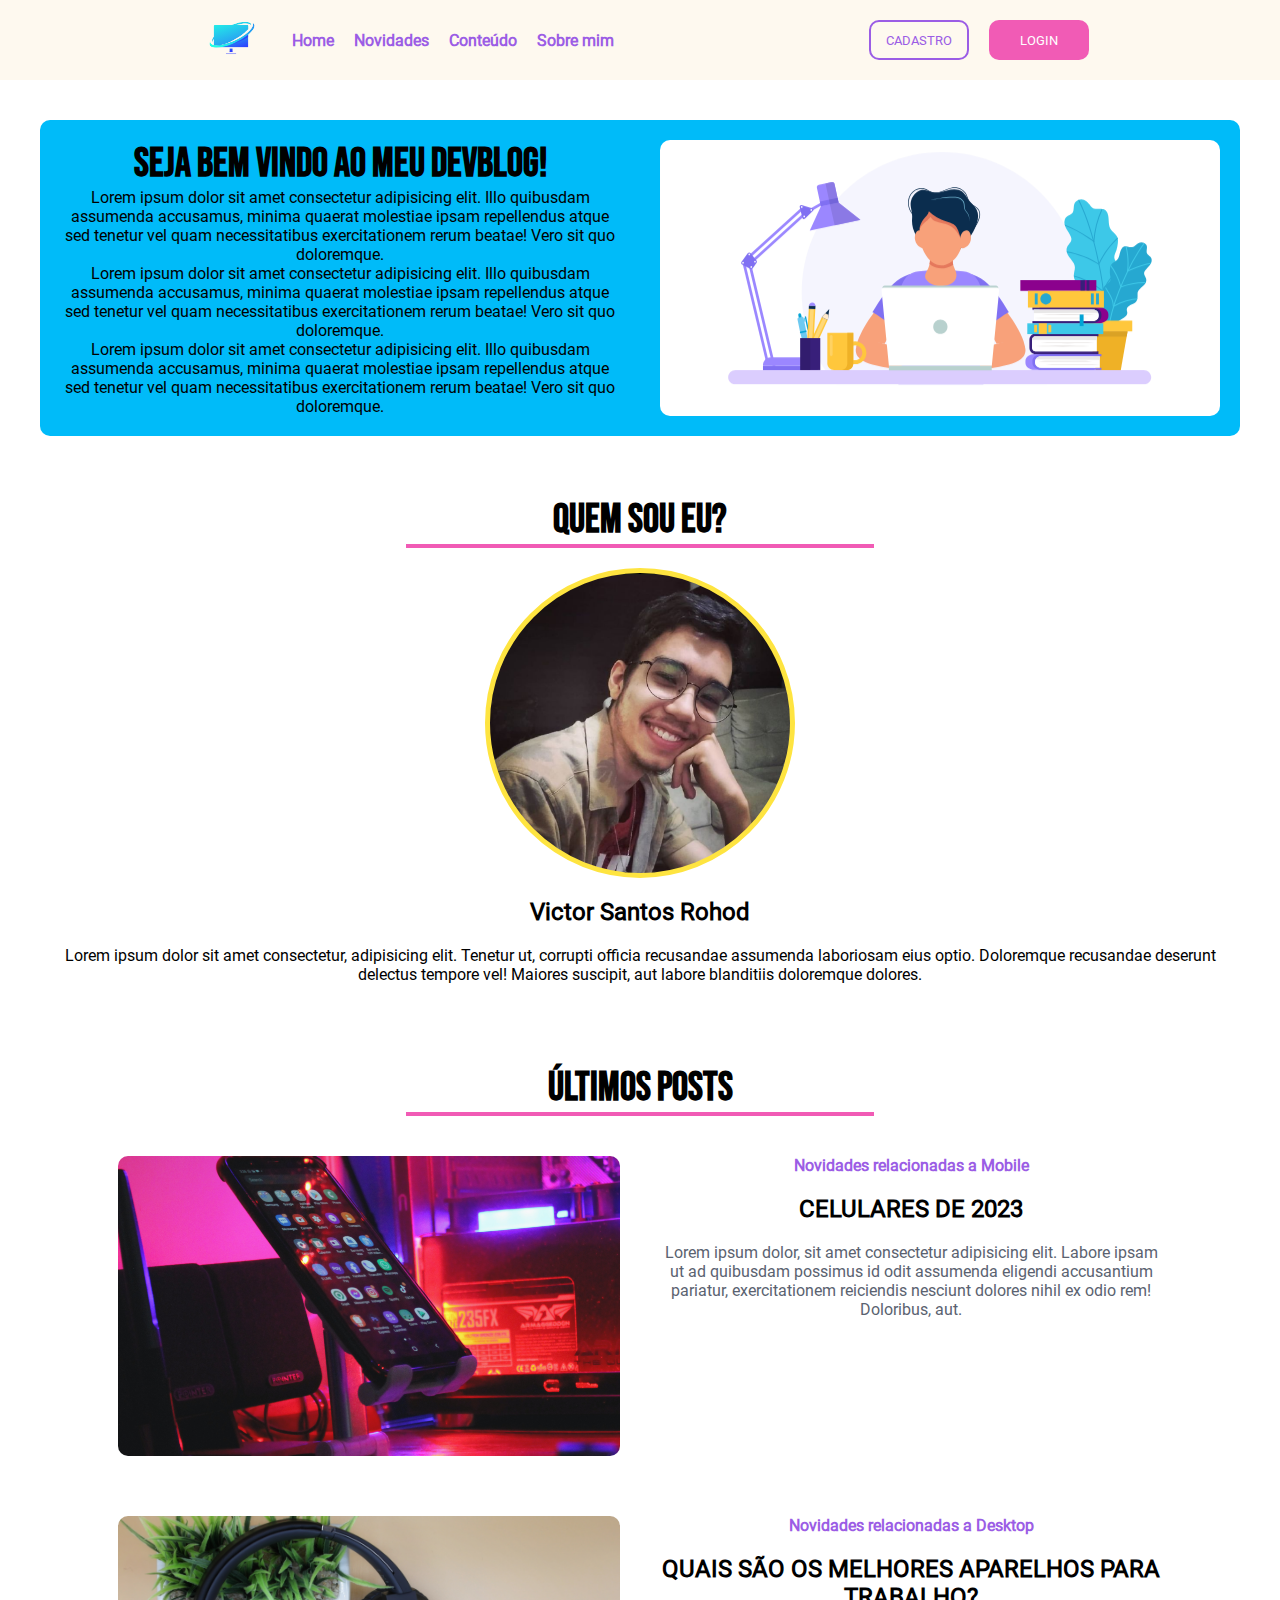
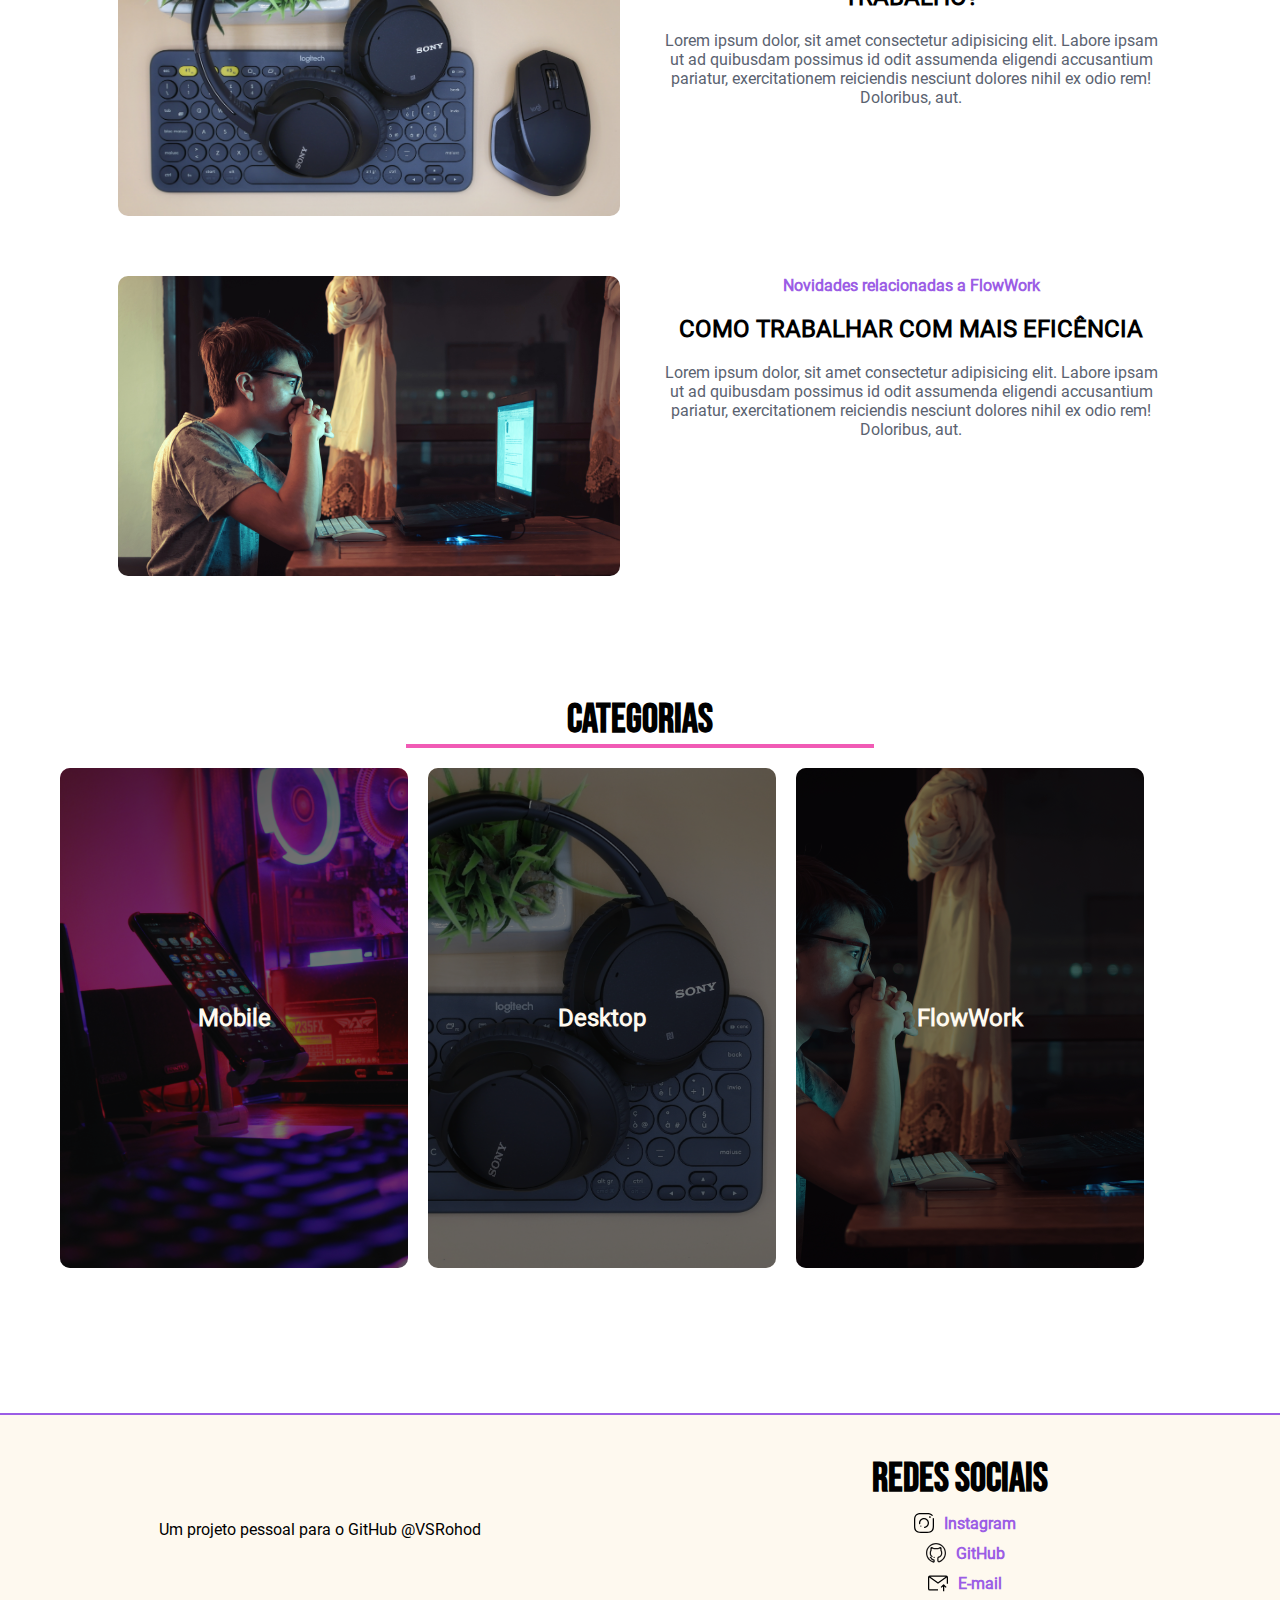
<file: index.html>
<!DOCTYPE html>
<html lang="en">
<head>
    <meta charset="UTF-8">
    <meta http-equiv="X-UA-Compatible" content="IE=edge">
    <meta name="viewport" content="width=device-width, initial-scale=1.0">
    <title>DevBlog</title>
    <link rel="shortcut icon" href="images/vector/logo.svg" type="image/x-icon">
    <link rel="stylesheet" href="styles/all/style.css" type="text/css">
    <link rel="stylesheet" href="styles/index/style.css" type="text/css">
    <link rel="stylesheet" href="styles/index/@mediaScreen.css" type="text/css">
    <link rel="stylesheet" href="styles/all/@mediaAll.css" type="text/css" media="screen and (max-width : 700px)">
</head>
<body>
    <header>
        <!-- pc version -->
        <nav id="pc">
            <ul class="links">
                <li><a href="index.html"><img src="images/vector/logo.svg" height="80px" alt=""></a></li>
                <li><a href="index.html">Home</a></li>
                <li><a href="pages/HTML/novidades.html">Novidades</a></li>
                <li><a href="pages/HTML/conteudo.html">Conteúdo</a></li>
                <li><a href="pages/HTML/sobreMim.html">Sobre mim</a></li>
            </ul>

            <ul class="buttons">
                <li><a href="#"><button id="cadastro">CADASTRO</button></a></li>
                <li><a href="#"><button id="login">LOGIN</button></a></li>
            </ul>
        </nav>
        <!-- mobile icons -->
        <ul class="links iconsMobile">
            <li><a href="index.html"><img src="images/vector/logo.svg" height="80px" width="80px" alt=""></a></li>
        </ul>
        <ul class="buttons iconsMobile">
            <li id="hamburguerMenu"><img src="images/icons/hamburguerMenuIcon.svg"><a href="#"></a></li>
        </ul>
    </header>

     <!-- mobile version -->
     <nav id="mobile">
        <ul class="links">
            <li><a href="index.html">Home</a></li>
            <li><a href="pages/HTML/novidades.html">Novidades</a></li>
            <li><a href="pages/HTML/conteudo.html">Conteúdo</a></li>
            <li><a href="pages/HTML/sobreMim.html">Sobre mim</a></li>
        </ul>

        <ul class="buttons">
            <li><a href="#"><button id="cadastro">CADASTRO</button></a></li>
            <li><a href="#"><button id="login">LOGIN</button></a></li>
        </ul>
    </nav>
    
    <main>
        <section id="intro">
            <aside>
                <h1>Seja bem vindo ao meu DevBlog!</h1>
                <p>Lorem ipsum dolor sit amet consectetur adipisicing elit. Illo quibusdam assumenda accusamus, minima quaerat molestiae ipsam repellendus atque sed tenetur vel quam necessitatibus exercitationem rerum beatae! Vero sit quo doloremque.</p>
                <p>Lorem ipsum dolor sit amet consectetur adipisicing elit. Illo quibusdam assumenda accusamus, minima quaerat molestiae ipsam repellendus atque sed tenetur vel quam necessitatibus exercitationem rerum beatae! Vero sit quo doloremque.</p>
                <p>Lorem ipsum dolor sit amet consectetur adipisicing elit. Illo quibusdam assumenda accusamus, minima quaerat molestiae ipsam repellendus atque sed tenetur vel quam necessitatibus exercitationem rerum beatae! Vero sit quo doloremque.</p>
            </aside>
            <aside id="banner" class="image"></aside>
        </section>

        <section id="sobreMim">
            <div id="autorDiv">
                <h1>Quem sou eu?</h1>
                <hr>
                <div id="autorImagem" class="image"></div>
                <h2>Victor Santos Rohod</h2>
                <p>Lorem ipsum dolor sit amet consectetur, adipisicing elit. Tenetur ut, corrupti officia recusandae assumenda laboriosam eius optio. Doloremque recusandae deserunt delectus tempore vel! Maiores suscipit, aut labore blanditiis doloremque dolores.</p>
            </div>
        </section>

        <section id="blogPosts">
            <h1>ÚLTIMOS POSTS</h1>
            <hr>
            <div class="post">
                <aside id="post1" class="image" ></aside>
                <aside>
                    <a href="#">Novidades relacionadas a Mobile</a> 
                    <h2>CELULARES DE 2023</h2>
                    <p>Lorem ipsum dolor, sit amet consectetur adipisicing elit. Labore ipsam ut ad quibusdam possimus id odit assumenda eligendi accusantium pariatur, exercitationem reiciendis nesciunt dolores nihil ex odio rem! Doloribus, aut.</p>
                </aside>
            </div>

            <div class="post">
                <aside id="post2" class="image" ></aside>
                <aside>
                    <a href="#">Novidades relacionadas a Desktop</a> 
                    <h2>QUAIS SÃO OS MELHORES APARELHOS PARA TRABALHO?</h2>
                    <p>Lorem ipsum dolor, sit amet consectetur adipisicing elit. Labore ipsam ut ad quibusdam possimus id odit assumenda eligendi accusantium pariatur, exercitationem reiciendis nesciunt dolores nihil ex odio rem! Doloribus, aut.</p>
                </aside>
            </div>

            <div class="post">
                <aside id="post3" class="image" ></aside>
                <aside>
                    <a href="#">Novidades relacionadas a FlowWork</a> 
                    <h2>COMO TRABALHAR COM MAIS EFICÊNCIA</h2>
                    <p>Lorem ipsum dolor, sit amet consectetur adipisicing elit. Labore ipsam ut ad quibusdam possimus id odit assumenda eligendi accusantium pariatur, exercitationem reiciendis nesciunt dolores nihil ex odio rem! Doloribus, aut.</p>
                </aside>
            </div>
        </section>

        <section id="categorias">
            <h1>CATEGORIAS</h1>
            <hr>
            <div id="categoriasTopicos">
                <div id="categoriaMobile" class="image postCategoria">
                    <div class="backCategoria">
                        <h2>Mobile</h2>
                    </div>
                </div>
                <div id="categoriaDesktop" class="image postCategoria">
                    <div class="backCategoria">
                        <h2>Desktop</h2>
                    </div>
                </div>
                <div id="categoriaFlowWork" class="image postCategoria">
                    <div class="backCategoria">
                        <h2>FlowWork</h2>
                    </div>
                </div>
            </div>
        </section>

        <section id="categoriasDescricao">
            <div id="mobileDescricao" class="categoriaDescricaoDrop">
                <h2>Mobile</h2>
                <p>Lorem ipsum dolor sit amet consectetur adipisicing elit. Voluptatibus nulla numquam explicabo repellat iusto maiores laboriosam aut tenetur assumenda nemo, non sunt rerum sint animi quasi aspernatur omnis provident repellendus.</p>
            </div>
            <div id="desktopDescricao" class="categoriaDescricaoDrop">
                <h2>Desktop</h2>
                <p>Lorem ipsum dolor sit amet consectetur adipisicing elit. Voluptatibus nulla numquam explicabo repellat iusto maiores laboriosam aut tenetur assumenda nemo, non sunt rerum sint animi quasi aspernatur omnis provident repellendus.</p>
            </div>
            <div id="flowWorkDescricao" class="categoriaDescricaoDrop">
                <h2>FlowWork</h2>
                <p>Lorem ipsum dolor sit amet consectetur adipisicing elit. Voluptatibus nulla numquam explicabo repellat iusto maiores laboriosam aut tenetur assumenda nemo, non sunt rerum sint animi quasi aspernatur omnis provident repellendus.</p>
            </div>
        </section>

    </main>

    <footer>
        <aside>
            Um projeto pessoal para o GitHub @VSRohod
        </aside>
        <aside>
            <h1>REDES SOCIAIS</h1>
            <ul>
                <li><img src="images/icons/reshot-icon-instagram-M2ZK3USTWR.svg" width="20px" height="20px" alt=""><a href="#">Instagram</a></li>
                <li><img src="images/icons/reshot-icon-github-NY46M9DGFU.svg" width="20px" height="20px" alt=""><a href="#">GitHub</a></li>
                <li><img src="images/icons/reshot-icon-email-arrow-up-YHUFD8SPL4.svg" width="20px" height="20px" alt=""><a href="#">E-mail</a></li>
            </ul>
        </aside>
    </footer>
    <script src="scripts/all/jquery-3.7.0.js"></script>
    <script src="scripts/index/script.js"></script>
</body>
</html>
</file>
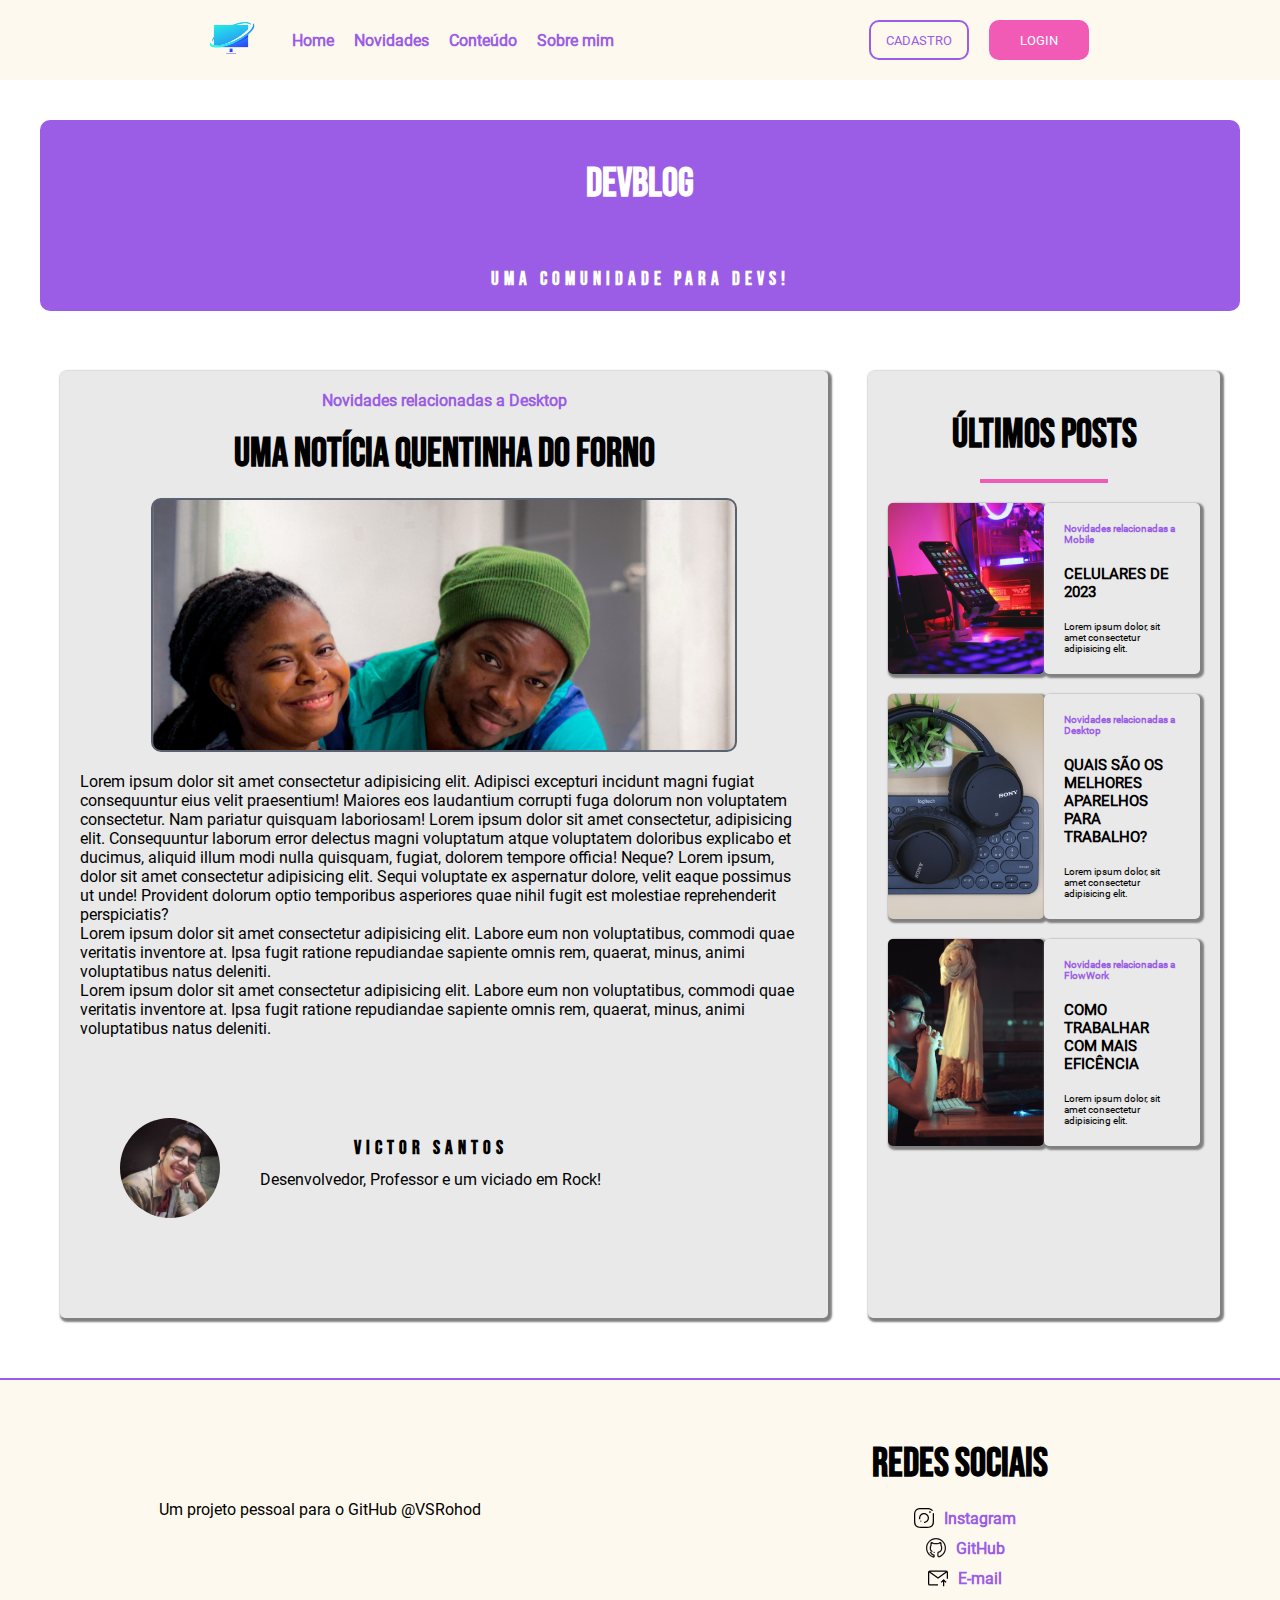
<file: pages/HTML/conteudo.html>
<!DOCTYPE html>
<html lang="en">
<head>
    <meta charset="UTF-8">
    <meta http-equiv="X-UA-Compatible" content="IE=edge">
    <meta name="viewport" content="width=device-width, initial-scale=1.0">
    <title>DevBlog - Conteúdo</title>
    <link rel="shortcut icon" href="../../images/vector/logo.svg" type="image/x-icon">
    <link rel="stylesheet" href="../../styles/all/style.css" type="text/css">
    <link rel="stylesheet" href="../../styles/conteudo/style.css" type="text/css">
    <link rel="stylesheet" href="../../styles/all/@mediaAll.css" type="text/css" media="screen and (max-width : 700px)">
</head>
<body>
    <header>
        <nav id="pc">
            <ul class="links">
                <li><a href="../../index.html"><img src="../../images/vector/logo.svg" height="80px" alt=""></a></li>
                <li><a href="../../index.html">Home</a></li>
                <li><a href="novidades.html">Novidades</a></li>
                <li><a href="conteudo.html">Conteúdo</a></li>
                <li><a href="sobreMim.html">Sobre mim</a></li>
            </ul>

            <ul class="buttons">
                <li><a href="#"><button id="cadastro">CADASTRO</button></a></li>
                <li><a href="#"><button id="login">LOGIN</button></a></li>
            </ul>
        </nav>

        <!-- mobile icons -->
        <ul class="links iconsMobile">
            <li><a href="../../index.html"><img src="../../images/vector/logo.svg" height="80px" width="80px" alt=""></a></li>
        </ul>
        <ul class="buttons iconsMobile">
            <li id="hamburguerMenu"><img src="../../images/icons/hamburguerMenuIcon.svg"><a href="#"></a></li>
        </ul>
    </header>

    <!-- mobile version -->
    <nav id="mobile">
        <ul class="links">
            <li><a href="../../index.html">Home</a></li>
            <li><a href="../../pages/HTML/novidades.html">Novidades</a></li>
            <li><a href="../../pages/HTML/conteudo.html">Conteúdo</a></li>
            <li><a href="../../pages/HTML/sobreMim.html">Sobre mim</a></li>
        </ul>

        <ul class="buttons">
            <li><a href="#"><button id="cadastro">CADASTRO</button></a></li>
            <li><a href="#"><button id="login">LOGIN</button></a></li>
        </ul>
    </nav>

    <main>
        <section id="intro">
            <h1>Devblog</h1>
            <h3>Uma comunidade para devs!</h3>
        </section>

        <section id="conteudo">
            <aside id="principal">
                <a href="#">Novidades relacionadas a Desktop</a>
                <h1>Uma notícia quentinha do forno</h1>
                <div class="image" id="banner"></div>
                <p>Lorem ipsum dolor sit amet consectetur adipisicing elit. Adipisci excepturi incidunt magni fugiat consequuntur eius velit praesentium! Maiores eos laudantium corrupti fuga dolorum non voluptatem consectetur. Nam pariatur quisquam laboriosam! Lorem ipsum dolor sit amet consectetur, adipisicing elit. Consequuntur laborum error delectus magni voluptatum atque voluptatem doloribus explicabo et ducimus, aliquid illum modi nulla quisquam, fugiat, dolorem tempore officia! Neque? Lorem ipsum, dolor sit amet consectetur adipisicing elit. Sequi voluptate ex aspernatur dolore, velit eaque possimus ut unde! Provident dolorum optio temporibus asperiores quae nihil fugit est molestiae reprehenderit perspiciatis?</p>
                <p>Lorem ipsum dolor sit amet consectetur adipisicing elit. Labore eum non voluptatibus, commodi quae veritatis inventore at. Ipsa fugit ratione repudiandae sapiente omnis rem, quaerat, minus, animi voluptatibus natus deleniti.</p>
                <p>Lorem ipsum dolor sit amet consectetur adipisicing elit. Labore eum non voluptatibus, commodi quae veritatis inventore at. Ipsa fugit ratione repudiandae sapiente omnis rem, quaerat, minus, animi voluptatibus natus deleniti.</p>
                <section id="autorSection">
                    <div id="autor">
                        <div id="autorIcon" class="image"></div>
                        <div id="autorInfo">
                            <h3>Victor Santos</h3>
                            <p>Desenvolvedor, Professor e um viciado em Rock!</p>
                        </div>
                    </div>
                </section>
            </aside>
            <aside id="outros">
                <div id="postsOutros">
                    <h1>ÚLTIMOS POSTS</h1>
                    <hr>
                    <div class="post">
                        <aside id="post1" class="image" ></aside>
                        <aside>
                            <a href="#">Novidades relacionadas a Mobile</a> 
                            <h2>CELULARES DE 2023</h2>
                            <p>Lorem ipsum dolor, sit amet consectetur adipisicing elit.</p>
                        </aside>
                    </div>
        
                    <div class="post">
                        <aside id="post2" class="image" ></aside>
                        <aside>
                            <a href="#">Novidades relacionadas a Desktop</a> 
                            <h2>QUAIS SÃO OS MELHORES APARELHOS PARA TRABALHO?</h2>
                            <p>Lorem ipsum dolor, sit amet consectetur adipisicing elit.</p>
                        </aside>
                    </div>
        
                    <div class="post">
                        <aside id="post3" class="image" ></aside>
                        <aside>
                            <a href="#">Novidades relacionadas a FlowWork</a> 
                            <h2>COMO TRABALHAR COM MAIS EFICÊNCIA</h2>
                            <p>Lorem ipsum dolor, sit amet consectetur adipisicing elit.</p>
                        </aside>
                    </div>
                </div>
            </aside>
        </section>
    </main>

    <footer>
        <aside>
            Um projeto pessoal para o GitHub @VSRohod
        </aside>
        <aside>
            <h1>REDES SOCIAIS</h1>
            <ul>
                <li><img src="../../images/icons/reshot-icon-instagram-M2ZK3USTWR.svg" width="20px" height="20px" alt=""><a href="#">Instagram</a></li>
                <li><img src="../../images/icons/reshot-icon-github-NY46M9DGFU.svg" width="20px" height="20px" alt=""><a href="#">GitHub</a></li>
                <li><img src="../../images/icons/reshot-icon-email-arrow-up-YHUFD8SPL4.svg" width="20px" height="20px" alt=""><a href="#">E-mail</a></li>
            </ul>
        </aside>
    </footer>
</body>
</html>
</file>
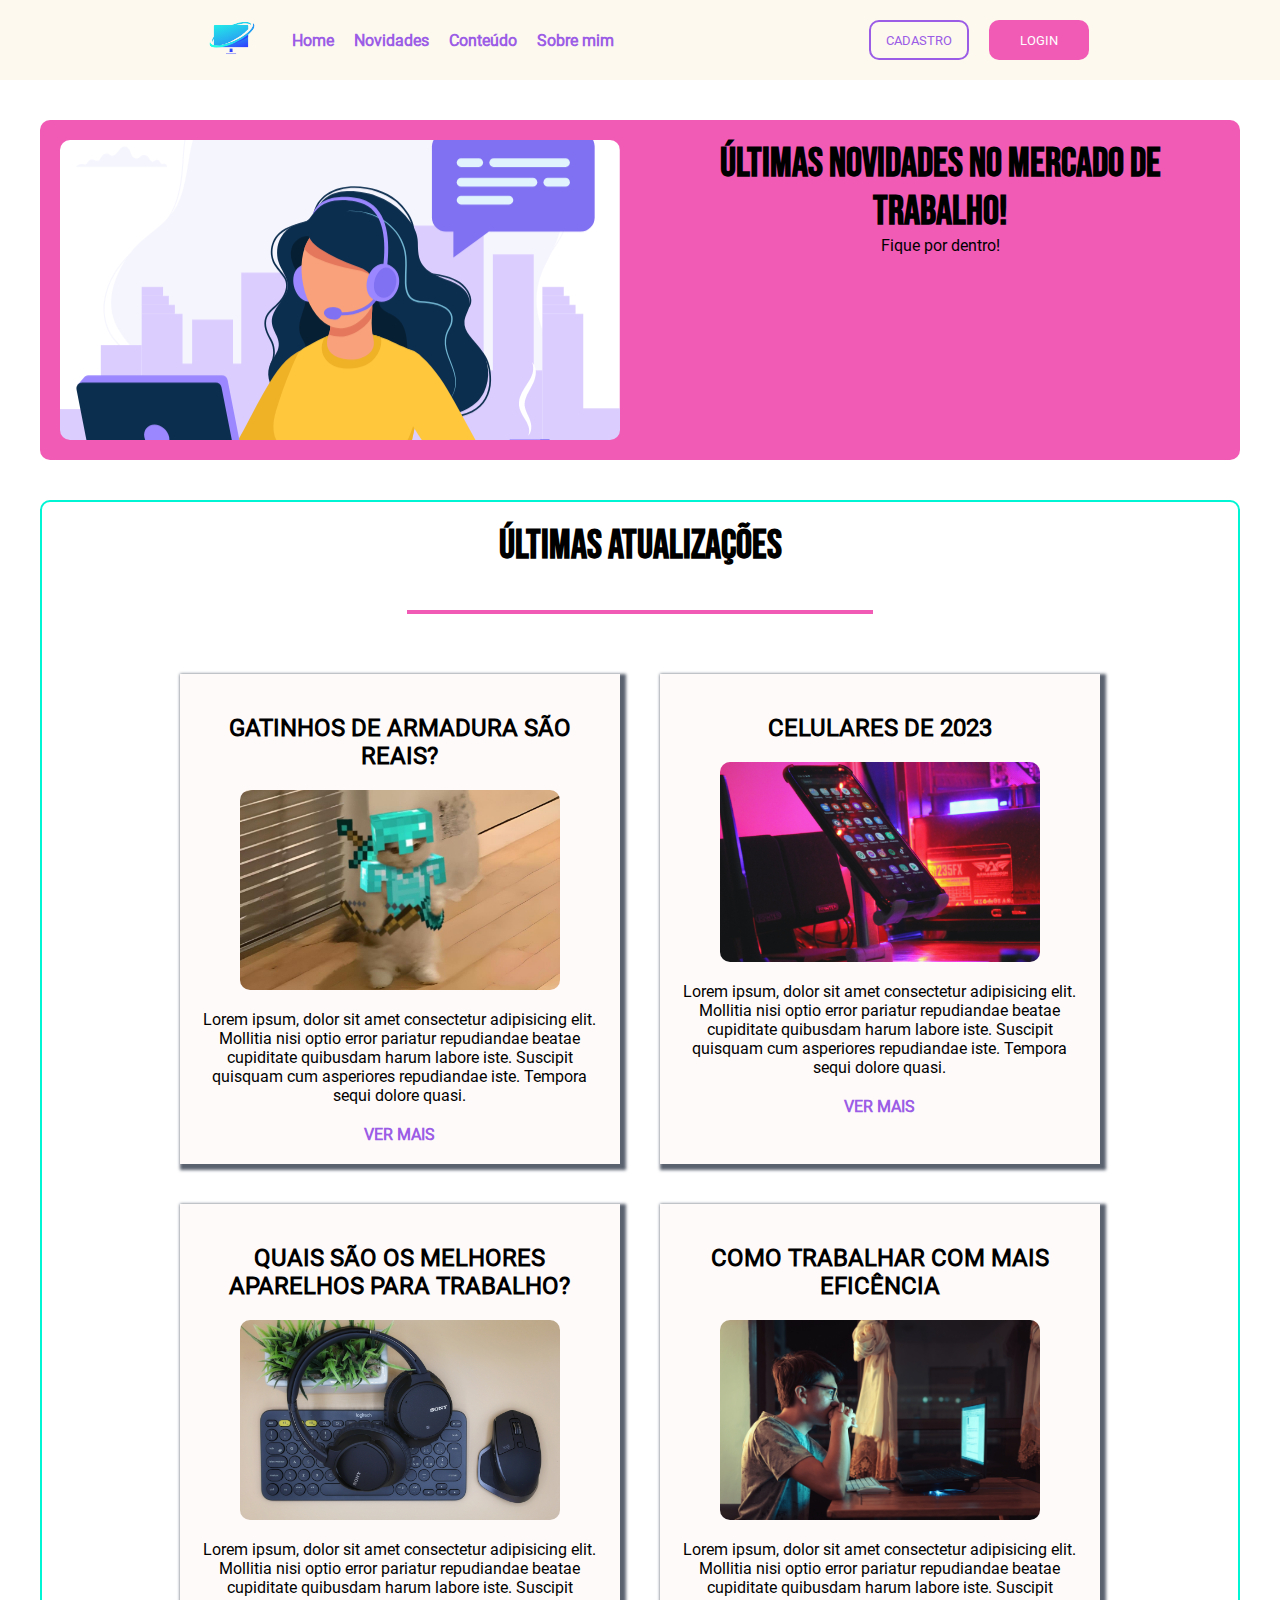
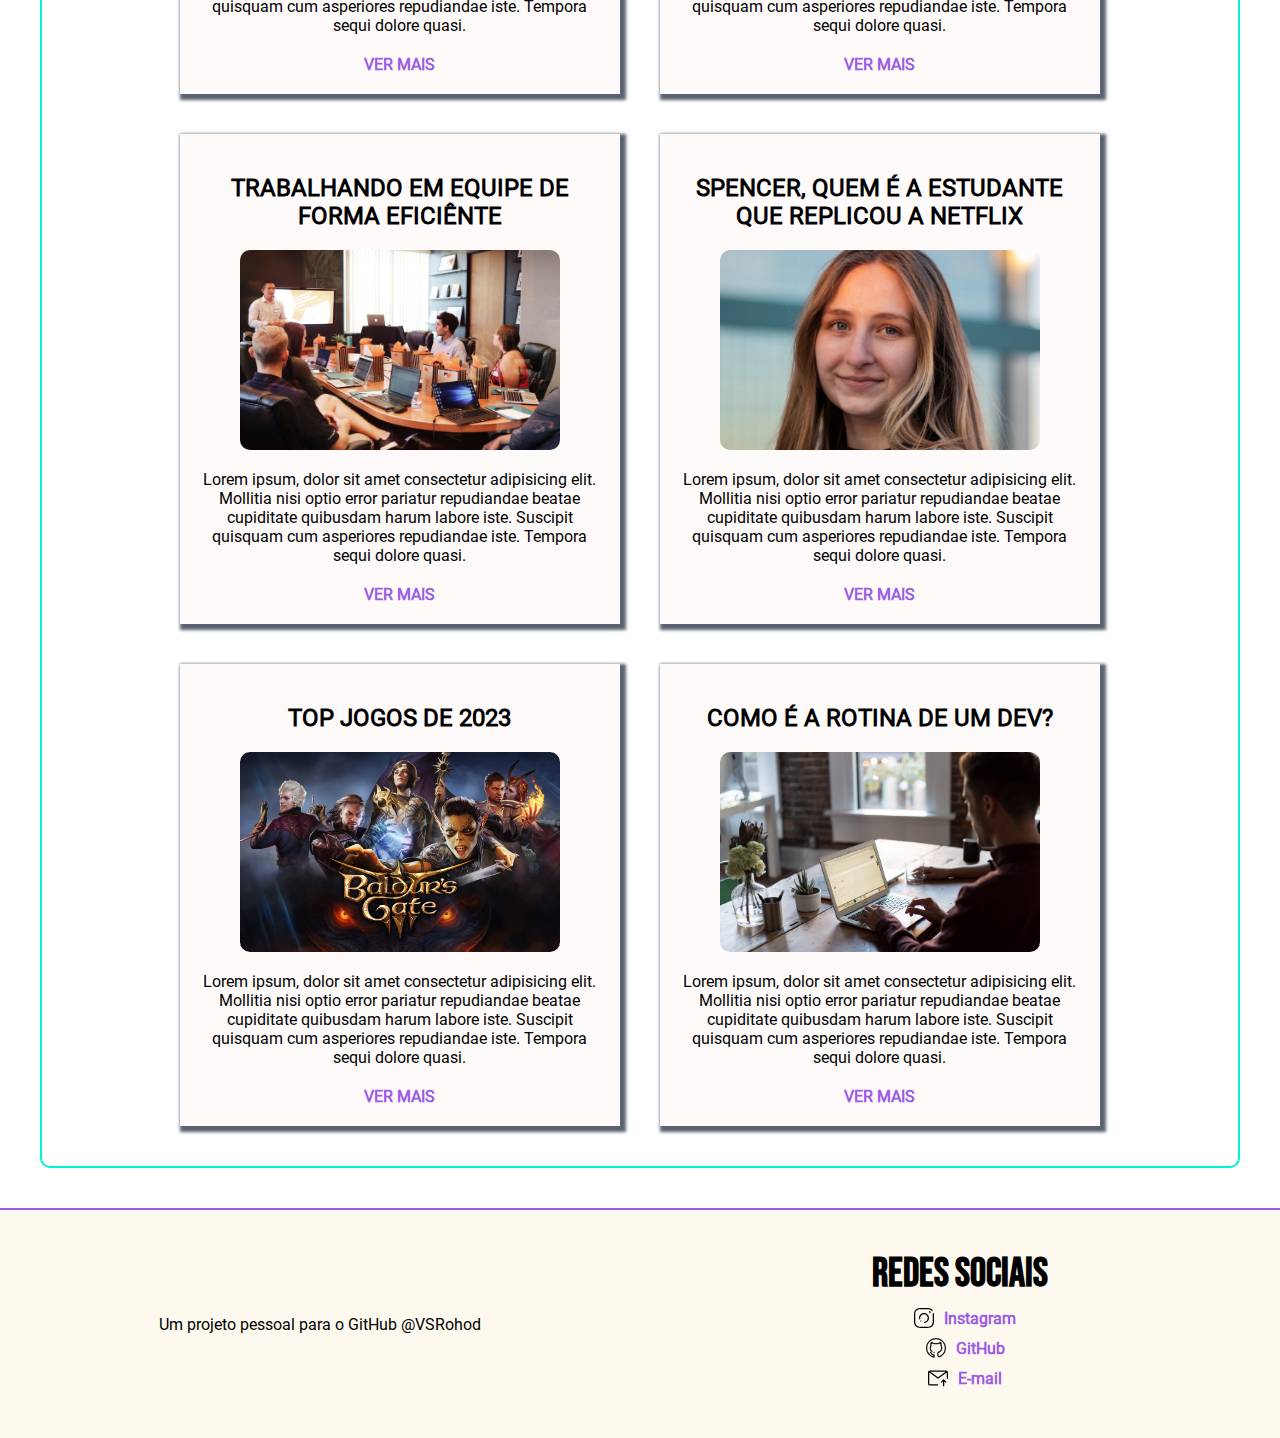
<file: pages/HTML/novidades.html>
<!DOCTYPE html>
<html lang="en">
<head>
    <meta charset="UTF-8">
    <meta http-equiv="X-UA-Compatible" content="IE=edge">
    <meta name="viewport" content="width=device-width, initial-scale=1.0">
    <title>DevBlog - Novidades</title>
    <link rel="shortcut icon" href="../../images/vector/logo.svg" type="image/x-icon">
    <link rel="stylesheet" href="../../styles/all/style.css" type="text/css">
    <link rel="stylesheet" href="../../styles/novidades/style.css" type="text/css">
    <link rel="stylesheet" href="../../styles/all/@mediaAll.css" type="text/css" media="screen and (max-width : 700px)">
    <link rel="stylesheet" href="../../styles/novidades/@mediaMobile.css" type="text/css" media="screen and (max-width : 1100px)">
</head>
<body>
    <header>
        <nav id="pc">
            <ul class="links">
                <li><a href="../../index.html"><img src="../../images/vector/logo.svg" height="80px" alt=""></a></li>
                <li><a href="../../index.html">Home</a></li>
                <li><a href="novidades.html">Novidades</a></li>
                <li><a href="conteudo.html">Conteúdo</a></li>
                <li><a href="sobreMim.html">Sobre mim</a></li>
            </ul>

            <ul class="buttons">
                <li><a href="#"><button id="cadastro">CADASTRO</button></a></li>
                <li><a href="#"><button id="login">LOGIN</button></a></li>
            </ul>
        </nav>
        <!-- mobile icons -->
        <ul class="links iconsMobile">
            <li><a href="../../index.html"><img src="../../images/vector/logo.svg" height="80px" width="80px" alt=""></a></li>
        </ul>
        <ul class="buttons iconsMobile">
            <li id="hamburguerMenu"><img src="../../images/icons/hamburguerMenuIcon.svg"><a href="#"></a></li>
        </ul>
    </header>
    
    <!-- mobile version -->
    <nav id="mobile">
        <ul class="links">
            <li><a href="../../index.html">Home</a></li>
            <li><a href="../../pages/HTML/novidades.html">Novidades</a></li>
            <li><a href="../../pages/HTML/conteudo.html">Conteúdo</a></li>
            <li><a href="../../pages/HTML/sobreMim.html">Sobre mim</a></li>
        </ul>

        <ul class="buttons">
            <li><a href="#"><button id="cadastro">CADASTRO</button></a></li>
            <li><a href="#"><button id="login">LOGIN</button></a></li>
        </ul>
    </nav>

    <main>
        <section id="intro">
            <aside class="image" id="banner"></aside>
            <aside>
                <h1>ÚLTIMAS NOVIDADES NO MERCADO DE TRABALHO!</h1>
                <p>Fique por dentro!</p>
            </aside>
        </section>

        <section id="atualizacoes">
            <h1>ÚLTIMAS ATUALIZAÇÕES</h1>
            <hr>
            <section class="catalogo">
                <div class="post">
                    <h2>GATINHOS DE ARMADURA SÃO REAIS?</h2>
                    <div class="image" id="post1"></div>
                    <p>Lorem ipsum, dolor sit amet consectetur adipisicing elit. Mollitia nisi optio error pariatur repudiandae beatae cupiditate quibusdam harum labore iste. Suscipit quisquam cum asperiores repudiandae iste. Tempora sequi dolore quasi.</p>
                    <a href="novidades.html">VER MAIS</a>
                </div>
                <div class="post">
                    <h2>CELULARES DE 2023</h2>
                    <div class="image" id="post2"></div>
                    <p>Lorem ipsum, dolor sit amet consectetur adipisicing elit. Mollitia nisi optio error pariatur repudiandae beatae cupiditate quibusdam harum labore iste. Suscipit quisquam cum asperiores repudiandae iste. Tempora sequi dolore quasi.</p>
                    <a href="novidades.html">VER MAIS</a>
                </div>
                <div class="post">
                    <h2>QUAIS SÃO OS MELHORES APARELHOS PARA TRABALHO?</h2>
                    <div class="image" id="post3"></div>
                    <p>Lorem ipsum, dolor sit amet consectetur adipisicing elit. Mollitia nisi optio error pariatur repudiandae beatae cupiditate quibusdam harum labore iste. Suscipit quisquam cum asperiores repudiandae iste. Tempora sequi dolore quasi.</p>
                    <a href="novidades.html">VER MAIS</a>
                </div>
                <div class="post">
                    <h2>COMO TRABALHAR COM MAIS EFICÊNCIA</h2>
                    <div class="image" id="post4"></div>
                    <p>Lorem ipsum, dolor sit amet consectetur adipisicing elit. Mollitia nisi optio error pariatur repudiandae beatae cupiditate quibusdam harum labore iste. Suscipit quisquam cum asperiores repudiandae iste. Tempora sequi dolore quasi.</p>
                    <a href="novidades.html">VER MAIS</a>
                </div>
                <div class="post">
                    <h2>TRABALHANDO EM EQUIPE DE FORMA EFICIÊNTE</h2>
                    <div class="image" id="post5"></div>
                    <p>Lorem ipsum, dolor sit amet consectetur adipisicing elit. Mollitia nisi optio error pariatur repudiandae beatae cupiditate quibusdam harum labore iste. Suscipit quisquam cum asperiores repudiandae iste. Tempora sequi dolore quasi.</p>
                    <a href="novidades.html">VER MAIS</a>
                </div>
                <div class="post">
                    <h2>SPENCER, QUEM É A ESTUDANTE QUE REPLICOU A NETFLIX</h2>
                    <div class="image" id="post6"></div>
                    <p>Lorem ipsum, dolor sit amet consectetur adipisicing elit. Mollitia nisi optio error pariatur repudiandae beatae cupiditate quibusdam harum labore iste. Suscipit quisquam cum asperiores repudiandae iste. Tempora sequi dolore quasi.</p>
                    <a href="novidades.html">VER MAIS</a>
                </div>
                <div class="post">
                    <h2>TOP JOGOS DE 2023</h2>
                    <div class="image" id="post7"></div>
                    <p>Lorem ipsum, dolor sit amet consectetur adipisicing elit. Mollitia nisi optio error pariatur repudiandae beatae cupiditate quibusdam harum labore iste. Suscipit quisquam cum asperiores repudiandae iste. Tempora sequi dolore quasi.</p>
                    <a href="novidades.html">VER MAIS</a>
                </div>
                <div class="post">
                    <h2>COMO É A ROTINA DE UM DEV?</h2>
                    <div class="image" id="post8"></div>
                    <p>Lorem ipsum, dolor sit amet consectetur adipisicing elit. Mollitia nisi optio error pariatur repudiandae beatae cupiditate quibusdam harum labore iste. Suscipit quisquam cum asperiores repudiandae iste. Tempora sequi dolore quasi.</p>
                    <a href="novidades.html">VER MAIS</a>
                </div>
            </section>
        </section>
    </main>

    <footer>
        <aside>
            Um projeto pessoal para o GitHub @VSRohod
        </aside>
        <aside>
            <h1>REDES SOCIAIS</h1>
            <ul>
                <li><img src="../../images/icons/reshot-icon-instagram-M2ZK3USTWR.svg" width="20px" height="20px" alt=""><a href="#">Instagram</a></li>
                <li><img src="../../images/icons/reshot-icon-github-NY46M9DGFU.svg" width="20px" height="20px" alt=""><a href="#">GitHub</a></li>
                <li><img src="../../images/icons/reshot-icon-email-arrow-up-YHUFD8SPL4.svg" width="20px" height="20px" alt=""><a href="#">E-mail</a></li>
            </ul>
        </aside>
    </footer>
</body>
</html>
</file>
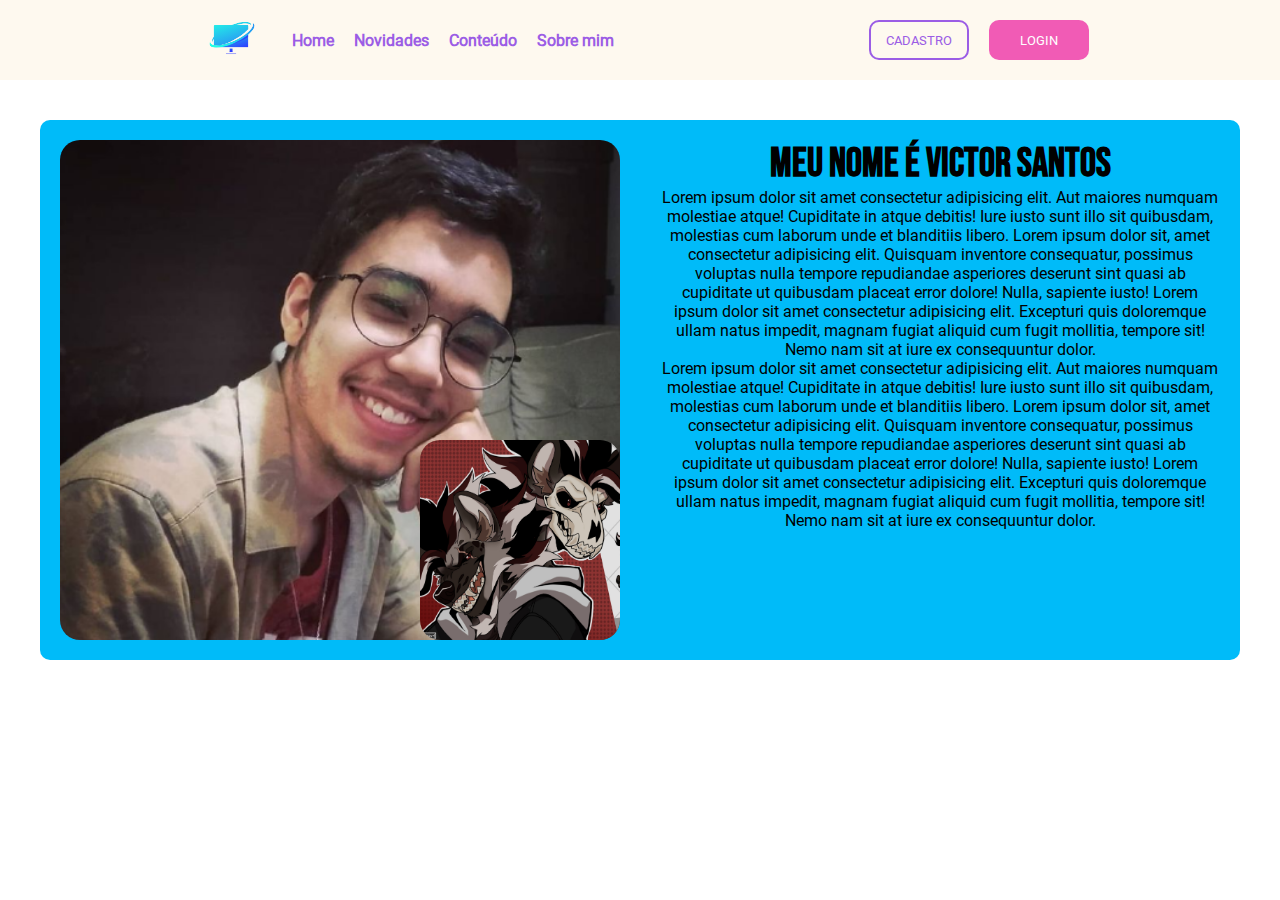
<file: pages/HTML/sobreMim.html>
<!DOCTYPE html>
<html lang="en">
<head>
    <meta charset="UTF-8">
    <meta http-equiv="X-UA-Compatible" content="IE=edge">
    <meta name="viewport" content="width=device-width, initial-scale=1.0">
    <title>Document</title>
    <link rel="shortcut icon" href="../../images/vector/logo.svg" type="image/x-icon">
    <link rel="stylesheet" href="../../styles/all/style.css">
    <link rel="stylesheet" href="../../styles/sobreMim/style.css">
    <link rel="stylesheet" href="../../styles/all/@mediaAll.css" type="text/css" media="screen and (max-width : 700px)">
</head>
<body>
    <header>
        <nav id="pc">
            <ul class="links">
                <li><a href="../../index.html"><img src="../../images/vector/logo.svg" height="80px" alt=""></a></li>
                <li><a href="../../index.html">Home</a></li>
                <li><a href="novidades.html">Novidades</a></li>
                <li><a href="conteudo.html">Conteúdo</a></li>
                <li><a href="sobreMim.html">Sobre mim</a></li>
            </ul>

            <ul class="buttons">
                <li><a href="#"><button id="cadastro">CADASTRO</button></a></li>
                <li><a href="#"><button id="login">LOGIN</button></a></li>
            </ul>
        </nav>
         <!-- mobile icons -->
         <ul class="links iconsMobile">
            <li><a href="../../index.html"><img src="../../images/vector/logo.svg" height="80px" width="80px" alt=""></a></li>
        </ul>
        <ul class="buttons iconsMobile">
            <li id="hamburguerMenu"><img src="../../images/icons/hamburguerMenuIcon.svg"><a href="#"></a></li>
        </ul>
    </header>

     <!-- mobile version -->
     <nav id="mobile">
        <ul class="links">
            <li><a href="../../index.html">Home</a></li>
            <li><a href="../../pages/HTML/novidades.html">Novidades</a></li>
            <li><a href="../../pages/HTML/conteudo.html">Conteúdo</a></li>
            <li><a href="../../pages/HTML/sobreMim.html">Sobre mim</a></li>
        </ul>

        <ul class="buttons">
            <li><a href="#"><button id="cadastro">CADASTRO</button></a></li>
            <li><a href="#"><button id="login">LOGIN</button></a></li>
        </ul>
    </nav>

    <main>
        <section id="aboutMe">
            <aside id="aboutMeBackColor">
                <div id="aboutMeIcon" class="image">
                    <div id="fursonaIcon">
                        <img src="../../images/fursonaIcon.png" alt="">
                    </div>
                </div>
            </aside>
            <aside id="aboutMeText">
                <h1>Meu nome é Victor Santos</h1>
                <p>Lorem ipsum dolor sit amet consectetur adipisicing elit. Aut maiores numquam molestiae atque! Cupiditate in atque debitis! Iure iusto sunt illo sit quibusdam, molestias cum laborum unde et blanditiis libero. Lorem ipsum dolor sit, amet consectetur adipisicing elit. Quisquam inventore consequatur, possimus voluptas nulla tempore repudiandae asperiores deserunt sint quasi ab cupiditate ut quibusdam placeat error dolore! Nulla, sapiente iusto! Lorem ipsum dolor sit amet consectetur adipisicing elit. Excepturi quis doloremque ullam natus impedit, magnam fugiat aliquid cum fugit mollitia, tempore sit! Nemo nam sit at iure ex consequuntur dolor.</p>
                <p>Lorem ipsum dolor sit amet consectetur adipisicing elit. Aut maiores numquam molestiae atque! Cupiditate in atque debitis! Iure iusto sunt illo sit quibusdam, molestias cum laborum unde et blanditiis libero. Lorem ipsum dolor sit, amet consectetur adipisicing elit. Quisquam inventore consequatur, possimus voluptas nulla tempore repudiandae asperiores deserunt sint quasi ab cupiditate ut quibusdam placeat error dolore! Nulla, sapiente iusto! Lorem ipsum dolor sit amet consectetur adipisicing elit. Excepturi quis doloremque ullam natus impedit, magnam fugiat aliquid cum fugit mollitia, tempore sit! Nemo nam sit at iure ex consequuntur dolor.</p>
            </aside>
        </section>
    </main>
</body>
</html>
</file>
<file: styles/all/style.css>
/* FONTS */
@font-face {
    font-family: Roboto;
    src: url("../../fonts/Roboto/Roboto-Regular.ttf");
}

@font-face {
    font-family: BebasNeue;
    src: url("../../fonts/Bebas_Neue/BebasNeue-Regular.ttf");
}

/* ALL CONTENTS */
*{
    margin: 0px;
    padding: 0px;
    font-family: Roboto;
}

#colors{
    background-color:#ff99c8;
    background-color:#fcf6bd;
    background-color:#d0f4de;
    background-color:#a9def9;
    background-color:#e4c1f9;
    background-color:#fef9ef;
    background-color:#17c3b2;
    background-color:#9b5de5;
    background-color:#f15bb5;
    background-color:#fee440;
    background-color:#00bbf9;
    background-color:#00f5d4;
    background-color:#5a6270;
}

h1{
    font-family: BebasNeue;
    font-size: 30pt;
}

h2{
    margin: 20px 0px;
}

h3{
    font-family: BebasNeue;
}

hr{
    width: 40%;
    margin: 0px auto;
    border: #f15bb5 2px solid;
}

ul{
    list-style: none;
}

a{
    text-decoration: none;
    color: #9b5de5;
    font-weight: bold;
}

button{
    width: 100px;
    height: 40px;
    border: #9b5de5 solid 2px;
    border-radius: 10px;
    background-color: transparent;
    color: #9b5de5;
    cursor: pointer;
}

.buttons li:last-child button{
    background-color: #f15bb5;
    border: none;
    color: white;
}

.links li:first-child a{
    color: #f15bb5;
}

/* HEADER */

header{
    width: 100%;
    height: 80px;
    background-color: #fef9ef;
    display: flex;
    flex-wrap: nowrap;
    justify-content: space-around;
    align-items: center;
}

nav{
    width: 90%;
    display: flex;
    align-items: center;
    justify-content: space-around;
}

header ul{
    width: auto;
    height: 80%;
    padding: 10px;
    display: flex;
    align-items: center;
    gap: 20px;
}

/* MAIN */
main{
    min-width: 320px;
    max-width: 1200px;
    height: auto;
    margin: 20px auto;
}

section{
    min-width: 320px;
    max-width: 1200px;
    height: auto;
    border-radius: 10px;
    padding: 20px;
    margin: 40px 0px;
    display: flex;
    justify-content: space-between;
    gap: 40px;
    text-align: center;
}

aside{
    width: 50%;
}

.image{
    background-size: cover;
    background-position: center;
    background-position: none;
    border-radius: 10px;
}

/* FOOTER */

footer{
    width: 100%;
    height: auto;
    background-color: #fef9ef;
    border-top: #9b5de5 solid 2px;
    padding: 10px auto;
    display: flex;
    justify-content: space-around;
    align-items: center;
    flex-wrap: nowrap;
    text-align: center;
}

footer aside{
    margin: 20px;
    padding: 20px;
}

footer ul li{
    display: flex;
    justify-content: center;
    align-items:center ;
    margin: 10px 0px;
}

footer ul li img{
    margin: 0px 10px;
}

/* CSS ANIMATIONS */
a:hover, .links li:first-child a:hover{
  color: #00bbf9;  
}

button:hover,.buttons li:last-child button:hover{
    background-color: #00bbf9;
    color: white;
    border: #00bbf9 2px solid;
}

/* mobile */
#mobile,.iconsMobile{
    display: none;
}
</file>
<file: styles/index/style.css>
/* MAIN */
#intro{
    background-color: #00bbf9;
}

#banner{
    background-image: url("../../images/vector/bannerHomem.svg");
}

#autorImagem{
    width: 300px;
    height: 300px;
    border-radius: 300px;
    margin: 20px auto;
    background-image: url("../../images/autorIcon.png");
    border: #fee440 solid 5px;
}

/* POSTS */
#blogPosts{
    display: block;
}
.post{
    width: 90%;
    height: 300px;
    margin: 20px auto;
    padding: 20px;
    display: flex;
    justify-content: space-around;
    gap: 40px;
}

.post p{
    color: #5a6270;
}

#post1{
    background-image: url("../../images/posts/celular.jpg");
}

#post2{
    background-image: url("../../images/posts/kitteclado.jpg");
}

#post3{
    background-image: url("../../images/posts/olhandopc.jpg");
}

#categorias{
    display: block;
}

#categoriasTopicos{
    display: flex;
    gap: 20px;
}

.postCategoria{
    width: 30%;
    height: 500px;
    margin: 20px 0px 5px 0px;
    overflow: hidden;
    cursor: pointer;
}

.backCategoria{
    width: 100%;
    height: 100%;
    display: flex;
    justify-content: center;
    align-items: center;
    background-color: rgba(0, 0, 0, 0.534);
    color: #fef9ef;
}

#categoriaMobile{
    background-image: url("../../images/posts/celular.jpg");
}

#categoriaDesktop{
    background-image: url("../../images/posts/kitteclado.jpg");
}

#categoriaFlowWork{
    background-image: url("../../images/posts/olhandopc.jpg");
}

.categoriaDescricaoDrop{
    width: 80%;
    height: auto;
    border: #00bbf9 2px solid;
    display: none;
    padding: 20px;
    margin: 0 auto;
}
</file>
<file: styles/index/@mediaScreen.css>
/* FUTURE UPDATE */
</file>
<file: styles/all/@mediaAll.css>
#pc{
    display: none;
}

#mobile{
    width: 100%;
    background-color:#5a6270;
    display: none;
    flex-direction: column;
    align-items: center;
    justify-content: center;
    gap: 20px;
    padding: 20px 0px;
}

.iconsMobile{
    display: flex;
}


#mobile button,#mobile .buttons a{
    width: 90%;
}

#mobile .buttons a{
    display: flex;
    justify-content: center;
    align-items: center;
}

#mobile .links, #mobile .buttons{
    width: 90%;
    display: flex;
    gap: 20px;
    flex-direction: column;
    align-items: center;
}

#mobile .links li,#mobile .buttons li{
    width: 90%;
    height: 40px;
    display: flex;
    align-items: center;
    justify-content: center;
    transition: 0.8s;
}

#mobile .links a{
    color: white;
}


/* CLICK */
#mobile .links li:hover{
    background-color:#9b5de5;
    border-radius: 20px;
    transition: 0.8s;
}
</file>
<file: styles/conteudo/style.css>
#colors{
    background-color:#ff99c8;
    background-color:#fcf6bd;
    background-color:#d0f4de;
    background-color:#a9def9;
    background-color:#e4c1f9;
    background-color:#fef9ef;
    background-color:#17c3b2;
    background-color:#9b5de5;
    background-color:#f15bb5;
    background-color:#fee440;
    background-color:#00bbf9;
    background-color:#00f5d4;
    background-color:#5a6270;
}

h1{
    margin: 20px;
}

h3{
    letter-spacing: 5px;
}

p{
    text-align: left;
}

/* CONTEUDO */
#intro{
    justify-content: center;
    flex-flow: column;
    background-color:#9b5de5;
    color: white;
}

#conteudo aside{
    padding: 20px;
    border-radius: 5px;
    background-color: #e9e9e9;
    box-shadow: 2px 2px 2px 2px gray;
}

#principal{
    width: 70%;
}

#outros{
    width: 30%;
}

#banner{
    width: 80%;
    height: 250px;
    margin: 20px auto;
    border: #5a6270 solid 2px;
    background-image: url("../../images/banner.jpg");
}

/* AUTOR */
#autor{
    padding: 20px;
    display: flex;
    gap: 40px;
    align-items: center;
}

#autorIcon{
    width: 100px;
    height: 100px;
    background-image: url("../../images/autorIcon.png");
    border-radius: 100px;
}

#autorInfo p{
    margin: 10px 0px;
}

/* outros */
#postsOutros{
    width: 100%;
    flex-flow: column;
    justify-content: center;
}

.post{
    width: 100%;
    display: flex;
    font-size: x-small;
    text-align: left;
    margin: 20px auto;
}

#post1{
    background-image: url("../../images/posts/celular.jpg");
}

#post2{
    background-image: url("../../images/posts/kitteclado.jpg");
}

#post3{
    background-image: url("../../images/posts/olhandopc.jpg");
}
</file>
<file: styles/novidades/style.css>
#colors{
    background-color:#ff99c8;
    background-color:#fcf6bd;
    background-color:#d0f4de;
    background-color:#a9def9;
    background-color:#e4c1f9;
    background-color:#fef9ef;
    background-color:#17c3b2;
    background-color:#9b5de5;
    background-color:#f15bb5;
    background-color:#fee440;
    background-color:#00bbf9;
    background-color:#00f5d4;
    background-color:#5a6270;
}

#intro{
    height: 300px;
    background-color:#f15bb5;
}

#banner{
    background-image: url("../../images/vector/bannerMulher.svg");
}

/* ULTIMAS ATUALIZAÇÕES */

#atualizacoes{
    text-align: center;
    display: flex;
    flex-direction: column;
    justify-content: center;
    border: #00f5d4 2px solid;
    flex-wrap: wrap;
}

.catalogo{
    display: flex;
    justify-content: center;
    width: 90%;
    margin: 0 auto;
    flex-wrap: wrap;
}

.post{
    width: 400px;
    text-align: center;
    height: auto;
    padding: 20px;
    background-color: #fffafa;
    box-shadow: #5a6270 3px 3px 3px 3px;
}

.post p{
    margin: 20px 0px;
}

#atualizacoes .image{
    width: 80%;
    height: 200px;
    margin: 0px auto;
}

/* POSTS IMAGES */

#post1{
    background-image: url("../../images/posts/memes.jpg");
}

#post2{
    background-image: url("../../images/posts/celular.jpg");
}

#post3{
    background-image: url("../../images/posts/kitteclado.jpg");
}

#post4{
    background-image: url("../../images/posts/olhandopc.jpg");
}

#post5{
    background-image: url("../../images/posts/trabalhoEmEquipe.jpg");
}

#post6{
    background-image: url("../../images/posts/spencer.jpg");
}

#post7{
    background-image: url("../../images/posts/jogos.jpg");
}

#post8{
    background-image: url("../../images/posts/rotina.jpg");
}
</file>
<file: styles/novidades/@mediaMobile.css>
.post{
    width: 90%;
}
</file>
<file: styles/sobreMim/style.css>
#aboutMe{
    height: 500px;
    background-color: #00bbf9;
    overflow: hidden;
}

#aboutMeBackColor{
    display: flex;
    justify-content: center;
    overflow: hidden;
    border-radius: 20px;
}

#aboutMeIcon{
    width: 100%;
    height: 100%;
    background-image: url(../../images/autorIcon.png);
    display: flex;
    justify-content: end;
    align-items: end;
}

#fursonaIcon{
    width: 200px;
    height: 200px;
    border-radius: 20px;
    overflow: hidden;
}

#fursonaIcon img{
    width: 100%;
    height: 100%;
}
</file>
